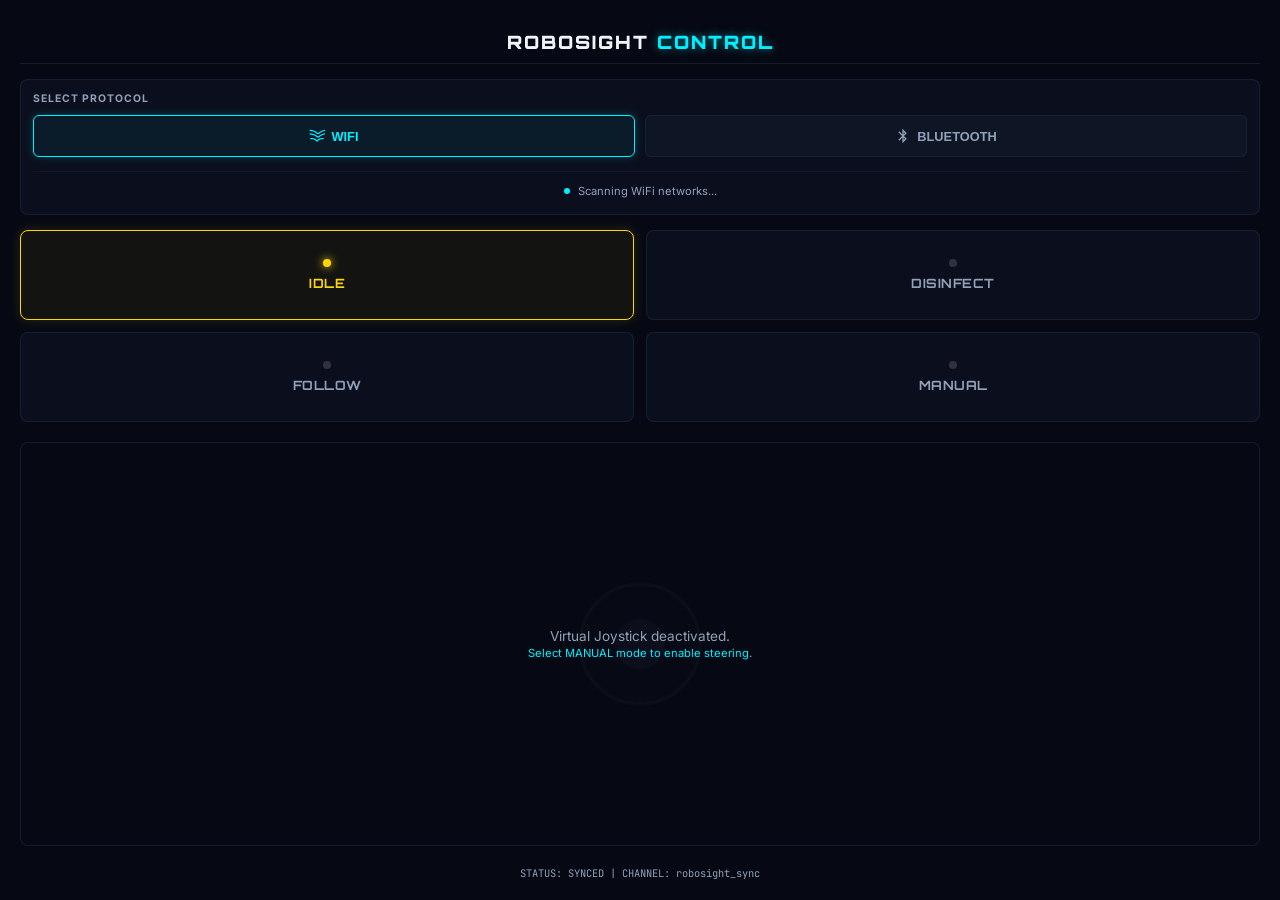
<file: mobile.html>
<!DOCTYPE html>
<html lang="en">
<head>
    <meta charset="UTF-8">
    <meta name="viewport" content="width=device-width, initial-scale=1.0, maximum-scale=1.0, user-scalable=no">
    <title>RoboSight 3D: Mobile Robot Controller</title>
    <!-- Fonts -->
    <link rel="preconnect" href="https://fonts.googleapis.com">
    <link rel="preconnect" href="https://fonts.gstatic.com" crossorigin>
    <link href="https://fonts.googleapis.com/css2?family=Inter:wght@400;600;700&family=Orbitron:wght@700;900&family=JetBrains+Mono:wght@500&display=swap" rel="stylesheet">
    <style>
        :root {
            --bg-darker: #060913;
            --bg-dark: #0a0f1d;
            --bg-panel: rgba(16, 23, 40, 0.7);
            --border-color: rgba(38, 55, 87, 0.4);
            --text-primary: #f0f4f9;
            --text-secondary: #90a1b9;
            --accent-blue: #00F0FF;
            --accent-yellow: #FFD60A;
            --accent-purple: #BD00FF;
            --accent-green: #34C759;
            --accent-red: #FF3B30;
        }

        * {
            box-sizing: border-box;
            margin: 0;
            padding: 0;
            user-select: none;
            -webkit-user-select: none;
        }

        body {
            background-color: var(--bg-darker);
            color: var(--text-primary);
            font-family: 'Inter', sans-serif;
            height: 100vh;
            overflow: hidden;
            display: flex;
            flex-direction: column;
            padding: 20px;
            justify-content: space-between;
        }

        header {
            text-align: center;
            padding: 10px 0;
            border-bottom: 1px solid var(--border-color);
            margin-bottom: 15px;
        }

        header h1 {
            font-family: 'Orbitron', sans-serif;
            font-size: 1.15rem;
            letter-spacing: 2px;
            font-weight: 900;
        }

        header h1 span {
            color: var(--accent-blue);
            text-shadow: 0 0 8px rgba(0, 240, 255, 0.5);
        }

        /* Connection Selector Card */
        .conn-section {
            background: rgba(16, 23, 40, 0.5);
            border: 1px solid var(--border-color);
            border-radius: 8px;
            padding: 12px;
            display: flex;
            flex-direction: column;
            gap: 10px;
            margin-bottom: 15px;
        }

        .conn-label {
            font-size: 0.65rem;
            font-weight: 700;
            color: var(--text-secondary);
            text-transform: uppercase;
            letter-spacing: 1px;
        }

        .toggle-row {
            display: flex;
            gap: 10px;
        }

        .btn-conn {
            flex: 1;
            background: rgba(16, 23, 40, 0.8);
            border: 1px solid var(--border-color);
            color: var(--text-secondary);
            padding: 12px;
            border-radius: 6px;
            font-size: 0.8rem;
            font-weight: 600;
            cursor: pointer;
            transition: all 0.2s;
            display: flex;
            justify-content: center;
            align-items: center;
            gap: 6px;
        }

        .btn-conn.active {
            border-color: var(--accent-blue);
            color: var(--accent-blue);
            box-shadow: 0 0 10px rgba(0, 240, 255, 0.2);
            background: rgba(0, 240, 255, 0.05);
        }

        /* Robot Modes Control Grid */
        .modes-grid {
            display: grid;
            grid-template-columns: 1fr 1fr;
            gap: 12px;
            margin-bottom: 20px;
        }

        .mode-card {
            background: rgba(16, 23, 40, 0.5);
            border: 1px solid var(--border-color);
            border-radius: 8px;
            padding: 16px;
            display: flex;
            flex-direction: column;
            align-items: center;
            justify-content: center;
            gap: 8px;
            cursor: pointer;
            transition: all 0.2s;
            height: 90px;
        }

        .mode-card h3 {
            font-family: 'Orbitron', sans-serif;
            font-size: 0.8rem;
            letter-spacing: 0.5px;
            color: var(--text-secondary);
        }

        .mode-card .icon-dot {
            width: 8px;
            height: 8px;
            border-radius: 50%;
            background: rgba(255, 255, 255, 0.15);
            transition: all 0.2s;
        }

        /* Mode-specific active highlights */
        .mode-card.active-idle {
            border-color: var(--accent-yellow);
            background: rgba(255, 214, 10, 0.05);
            box-shadow: 0 0 12px rgba(255, 214, 10, 0.15);
        }
        .mode-card.active-idle h3 { color: var(--accent-yellow); }
        .mode-card.active-idle .icon-dot { background: var(--accent-yellow); box-shadow: 0 0 8px var(--accent-yellow); }

        .mode-card.active-disinfect {
            border-color: var(--accent-purple);
            background: rgba(189, 0, 255, 0.05);
            box-shadow: 0 0 12px rgba(189, 0, 255, 0.15);
        }
        .mode-card.active-disinfect h3 { color: #e566ff; }
        .mode-card.active-disinfect .icon-dot { background: var(--accent-purple); box-shadow: 0 0 8px var(--accent-purple); }

        .mode-card.active-follow {
            border-color: var(--accent-blue);
            background: rgba(0, 240, 255, 0.05);
            box-shadow: 0 0 12px rgba(0, 240, 255, 0.15);
        }
        .mode-card.active-follow h3 { color: var(--accent-blue); }
        .mode-card.active-follow .icon-dot { background: var(--accent-blue); box-shadow: 0 0 8px var(--accent-blue); }

        .mode-card.active-manual {
            border-color: var(--accent-green);
            background: rgba(52, 199, 89, 0.05);
            box-shadow: 0 0 12px rgba(52, 199, 89, 0.15);
        }
        .mode-card.active-manual h3 { color: var(--accent-green); }
        .mode-card.active-manual .icon-dot { background: var(--accent-green); box-shadow: 0 0 8px var(--accent-green); }

        /* Joystick Section */
        .joystick-section {
            flex: 1;
            display: flex;
            flex-direction: column;
            align-items: center;
            justify-content: center;
            position: relative;
            background: rgba(10, 15, 29, 0.4);
            border: 1px solid var(--border-color);
            border-radius: 8px;
            padding: 15px;
            margin-bottom: 10px;
        }

        #joystick-canvas {
            display: block;
            touch-action: none;
        }

        .joystick-disabled-overlay {
            position: absolute;
            top: 0;
            left: 0;
            right: 0;
            bottom: 0;
            background: rgba(6, 9, 19, 0.85);
            display: flex;
            align-items: center;
            justify-content: center;
            text-align: center;
            border-radius: 8px;
            z-index: 10;
            padding: 20px;
            font-size: 0.85rem;
            color: var(--text-secondary);
        }

        /* Footer info */
        footer {
            text-align: center;
            font-size: 0.65rem;
            color: var(--text-secondary);
            font-family: 'JetBrains Mono', monospace;
            padding-top: 10px;
        }

        .devices-box {
            border-top: 1px solid rgba(38, 55, 87, 0.2);
            padding-top: 8px;
            margin-top: 4px;
        }

        .scanner-row {
            display: flex;
            align-items: center;
            gap: 8px;
            padding: 4px 0;
            justify-content: center;
        }

        .scanner-dot {
            width: 6px;
            height: 6px;
            border-radius: 50%;
            background: var(--accent-blue);
            animation: pulse-blue-scanner 1.5s infinite;
        }

        .device-list {
            display: flex;
            flex-direction: column;
            gap: 6px;
            max-height: 85px;
            overflow-y: auto;
            padding-right: 4px;
        }

        .device-list::-webkit-scrollbar {
            width: 3px;
        }
        .device-list::-webkit-scrollbar-thumb {
            background: rgba(255, 255, 255, 0.1);
            border-radius: 2px;
        }

        .device-item {
            display: flex;
            justify-content: space-between;
            align-items: center;
            background: rgba(255, 255, 255, 0.02);
            border: 1px solid rgba(255, 255, 255, 0.05);
            padding: 6px 10px;
            border-radius: 4px;
            font-size: 0.72rem;
            cursor: pointer;
            transition: all 0.2s;
        }

        .device-item:hover, .device-item.selected {
            background: rgba(0, 240, 255, 0.05);
            border-color: rgba(0, 240, 255, 0.3);
        }

        .device-info {
            display: flex;
            flex-direction: column;
            gap: 2px;
            text-align: left;
        }

        .device-name {
            font-weight: 600;
            color: var(--text-primary);
        }

        .device-sub {
            font-size: 0.6rem;
            color: var(--text-secondary);
        }

        .device-status {
            font-size: 0.65rem;
            font-weight: 700;
            text-transform: uppercase;
        }

        .device-status.connected {
            color: var(--accent-green);
        }
        .device-status.available {
            color: var(--accent-blue);
        }
        .device-status.saved {
            color: var(--text-secondary);
        }

        @keyframes pulse-blue-scanner {
            0% { transform: scale(0.9); opacity: 0.4; }
            50% { transform: scale(1.2); opacity: 1.0; box-shadow: 0 0 6px var(--accent-blue); }
            100% { transform: scale(0.9); opacity: 0.4; }
        }
    </style>
</head>
<body>
    <header>
        <h1>ROBOSIGHT <span>CONTROL</span></h1>
    </header>

    <!-- Connection Selectors -->
    <div class="conn-section">
        <span class="conn-label">Select Protocol</span>
        <div class="toggle-row">
            <button class="btn-conn active" id="btn-conn-wifi">
                <svg viewBox="0 0 24 24" width="16" height="16"><path fill="currentColor" d="M12 21l-1.4-1.4c-1.6-1.6-3.8-2.6-6.6-2.6H2v-2h2c3.3 0 6.1 1.3 8 3.4 1.9-2.1 4.7-3.4 8-3.4h2v2h-2c-2.8 0-5 1-6.6 2.6L12 21zm0-6.8c-2.8-2.8-6.6-4.5-11-4.5V7.7c5 0 9.4 2 12.6 5.2C16.8 9.7 21.2 7.7 26.2 7.7v2c-4.4 0-8.2 1.7-11 4.5zM12 9C9.2 6.2 5.4 4.5 1 4.5V2.5c5 0 9.4 2 12.6 5.2C16.8 4.5 21.2 2.5 26.2 2.5v2c-4.4 0-8.2 1.7-11 4.5z"/></svg>
                <span>WIFI</span>
            </button>
            <button class="btn-conn" id="btn-conn-bt">
                <svg viewBox="0 0 24 24" width="16" height="16"><path fill="currentColor" d="M17.71 7.71L12 2h-1v7.59L6.41 5 5 6.41 10.59 12 5 17.59 6.41 19 11 14.41V22h1l5.71-5.71-4.3-4.29 4.3-4.29zM13 5.83l1.88 1.88L13 9.59V5.83zm1.88 10.29L13 18.17v-3.76l1.88 1.88z"/></svg>
                <span>BLUETOOTH</span>
            </button>
        </div>
        
        <!-- Available Devices Box -->
        <div class="devices-box">
            <div class="scanner-row" id="scanner-row">
                <span class="scanner-dot"></span>
                <span id="scanner-text" style="font-size: 0.7rem; color: var(--text-secondary);">Scanning WiFi networks...</span>
            </div>
            <div class="device-list" id="device-list" style="display: none;"></div>
        </div>
    </div>

    <!-- Mode Grids -->
    <div class="modes-grid">
        <div class="mode-card active-idle" id="card-idle" onclick="setMode('idle')">
            <span class="icon-dot"></span>
            <h3>IDLE</h3>
        </div>
        <div class="mode-card" id="card-disinfect" onclick="setMode('disinfect')">
            <span class="icon-dot"></span>
            <h3>DISINFECT</h3>
        </div>
        <div class="mode-card" id="card-follow" onclick="setMode('follow')">
            <span class="icon-dot"></span>
            <h3>FOLLOW</h3>
        </div>
        <div class="mode-card" id="card-manual" onclick="setMode('manual')">
            <span class="icon-dot"></span>
            <h3>MANUAL</h3>
        </div>
    </div>

    <!-- Canvas Joystick -->
    <div class="joystick-section">
        <!-- Disabled state mask -->
        <div class="joystick-disabled-overlay" id="joystick-overlay">
            <p>Virtual Joystick deactivated.<br><span style="font-size: 0.7rem; color: var(--accent-blue);">Select MANUAL mode to enable steering.</span></p>
        </div>
        <canvas id="joystick-canvas" width="200" height="200"></canvas>
    </div>

    <footer>
        STATUS: SYNCED | CHANNEL: robosight_sync
    </footer>

    <script>
        // Init BroadcastChannel for synchronizing with the main dashboard
        const syncChannel = new BroadcastChannel('robosight_mobile_sync');
        
        let activeMode = 'idle';
        let connType = 'wifi';

        const wifiDevices = [
            { name: 'RoboSight_Bot_WiFi_5G', sub: 'Signal: 94% | IP: 192.168.1.120', status: 'connected' },
            { name: 'RoboSight_Bot_WiFi_Backup', sub: 'Signal: 68% | IP: 192.168.1.121', status: 'available' },
            { name: 'Office_Network_2G', sub: 'Signal: 45% | Saved', status: 'saved' }
        ];

        const btDevices = [
            { name: 'RoboSight_BLE_v4', sub: 'RSSI: -42dBm | MAC: 00:1A:7D:DA:71:11', status: 'connected' },
            { name: 'Robot_Chassis_BT', sub: 'RSSI: -65dBm | MAC: 00:1A:7D:DA:71:12', status: 'available' },
            { name: 'UVC_Disinfection_Module_BLE', sub: 'RSSI: -80dBm | MAC: 00:1A:7D:DA:71:13', status: 'saved' }
        ];

        let selectedDevice = 'RoboSight_Bot_WiFi_5G';

        function renderDevicesList() {
            const listEl = document.getElementById('device-list');
            if (!listEl) return;
            listEl.innerHTML = '';
            
            const devices = connType === 'wifi' ? wifiDevices : btDevices;
            
            devices.forEach(dev => {
                const item = document.createElement('div');
                const isSelected = dev.name === selectedDevice;
                item.className = `device-item ${isSelected ? 'selected' : ''}`;
                item.onclick = () => selectDevice(dev.name);
                
                item.innerHTML = `
                    <div class="device-info">
                        <span class="device-name">${dev.name}</span>
                        <span class="device-sub">${dev.sub}</span>
                    </div>
                    <span class="device-status ${isSelected ? 'connected' : dev.status}">${isSelected ? 'Connected' : dev.status}</span>
                `;
                listEl.appendChild(item);
            });
        }

        function selectDevice(name) {
            selectedDevice = name;
            renderDevicesList();
            sendSyncMessage('conn_device', name);
        }

        function triggerScan() {
            const scanner = document.getElementById('scanner-row');
            const scannerText = document.getElementById('scanner-text');
            const listEl = document.getElementById('device-list');
            
            if (!scanner || !listEl) return;
            
            scanner.style.display = 'flex';
            listEl.style.display = 'none';
            scannerText.innerText = connType === 'wifi' ? 'Scanning WiFi networks...' : 'Searching Bluetooth LE devices...';
            
            // Set default selected device based on protocol
            selectedDevice = connType === 'wifi' ? 'RoboSight_Bot_WiFi_5G' : 'RoboSight_BLE_v4';
            sendSyncMessage('conn_device', selectedDevice);
            
            setTimeout(() => {
                scanner.style.display = 'none';
                listEl.style.display = 'flex';
                renderDevicesList();
            }, 1200);
        }
        
        // Joystick State variables
        const canvas = document.getElementById('joystick-canvas');
        const ctx = canvas.getContext('2d');
        const centerX = canvas.width / 2;
        const centerY = canvas.height / 2;
        const baseRadius = 60;
        const handleRadius = 25;
        
        let touchId = null;
        let handleX = centerX;
        let handleY = centerY;
        let isDragging = false;

        // Establish pairing on load
        window.addEventListener('load', () => {
            sendSyncMessage('ping', {});
            drawJoystick();
            triggerScan();
            // Start heartbeat ping every 2 seconds
            setInterval(() => {
                sendSyncMessage('ping', {});
            }, 2000);
        });

        function setMode(mode) {
            activeMode = mode;
            
            // Remove active classes
            document.querySelectorAll('.mode-card').forEach(card => {
                card.className = 'mode-card';
            });
            
            // Highlight selected card
            const activeCard = document.getElementById(`card-${mode}`);
            activeCard.classList.add(`active-${mode}`);
            
            // Toggle joystick overlay mask
            const overlay = document.getElementById('joystick-overlay');
            if (mode === 'manual') {
                overlay.style.display = 'none';
            } else {
                overlay.style.display = 'flex';
                resetJoystick();
            }

            // Dispatch command
            sendSyncMessage('mode', mode);
        }

        // Connection Selector Toggles
        document.getElementById('btn-conn-wifi').addEventListener('click', () => setConnType('wifi'));
        document.getElementById('btn-conn-bt').addEventListener('click', () => setConnType('bluetooth'));

        function setConnType(type) {
            connType = type;
            document.getElementById('btn-conn-wifi').className = type === 'wifi' ? 'btn-conn active' : 'btn-conn';
            document.getElementById('btn-conn-bt').className = type === 'bluetooth' ? 'btn-conn active' : 'btn-conn';
            sendSyncMessage('conn_type', type);
            triggerScan();
        }

        function sendSyncMessage(type, value) {
            syncChannel.postMessage({
                source: 'mobile_controller',
                type: type,
                value: value,
                timestamp: Date.now()
            });
        }

        /* Canvas Touch Joystick Drawer and Event handlers */
        
        function drawJoystick() {
            ctx.clearRect(0, 0, canvas.width, canvas.height);
            
            // Draw background circle base
            ctx.beginPath();
            ctx.arc(centerX, centerY, baseRadius, 0, Math.PI * 2);
            ctx.fillStyle = 'rgba(255, 255, 255, 0.04)';
            ctx.strokeStyle = 'rgba(255, 255, 255, 0.15)';
            ctx.lineWidth = 3;
            ctx.fill();
            ctx.stroke();
            
            // Draw guiding axes
            ctx.beginPath();
            ctx.moveTo(centerX - baseRadius, centerY);
            ctx.lineTo(centerX + baseRadius, centerY);
            ctx.moveTo(centerX, centerY - baseRadius);
            ctx.lineTo(centerX, centerY + baseRadius);
            ctx.strokeStyle = 'rgba(255, 255, 255, 0.05)';
            ctx.lineWidth = 1;
            ctx.stroke();

            // Draw interactive handle knob
            ctx.beginPath();
            ctx.arc(handleX, handleY, handleRadius, 0, Math.PI * 2);
            
            const gradient = ctx.createRadialGradient(handleX, handleY, 2, handleX, handleY, handleRadius);
            gradient.addColorStop(0, '#5eff89');
            gradient.addColorStop(1, '#1b9c3e');
            
            ctx.fillStyle = activeMode === 'manual' ? gradient : 'rgba(94, 111, 136, 0.4)';
            ctx.shadowColor = activeMode === 'manual' ? '#34c759' : 'transparent';
            ctx.shadowBlur = activeMode === 'manual' ? 8 : 0;
            ctx.fill();
        }

        function handleTouchStart(e) {
            if (activeMode !== 'manual') return;
            const touch = e.changedTouches[0];
            const rect = canvas.getBoundingClientRect();
            const tx = touch.clientX - rect.left;
            const ty = touch.clientY - rect.top;
            
            // Check if touch is near base area
            const dist = Math.sqrt(Math.pow(tx - centerX, 2) + Math.pow(ty - centerY, 2));
            if (dist < baseRadius + 20) {
                touchId = touch.identifier;
                isDragging = true;
                updateHandle(tx, ty);
            }
        }

        function handleTouchMove(e) {
            if (!isDragging) return;
            for (let i = 0; i < e.touches.length; i++) {
                if (e.touches[i].identifier === touchId) {
                    const rect = canvas.getBoundingClientRect();
                    const tx = e.touches[i].clientX - rect.left;
                    const ty = e.touches[i].clientY - rect.top;
                    updateHandle(tx, ty);
                    break;
                }
            }
        }

        function handleTouchEnd(e) {
            for (let i = 0; i < e.changedTouches.length; i++) {
                if (e.changedTouches[i].identifier === touchId) {
                    resetJoystick();
                    break;
                }
            }
        }

        function updateHandle(tx, ty) {
            let dx = tx - centerX;
            let dy = ty - centerY;
            const distance = Math.sqrt(dx * dx + dy * dy);
            
            if (distance > baseRadius) {
                // Constrain handle to base circle boundary
                handleX = centerX + (dx / distance) * baseRadius;
                handleY = centerY + (dy / distance) * baseRadius;
            } else {
                handleX = tx;
                handleY = ty;
            }
            
            drawJoystick();
            
            // Map offsets to velocities
            // Linear velocity v: forward is positive (upwards touch drag)
            const v = -((handleY - centerY) / baseRadius);
            // Angular velocity w: right turn is negative (or standard right hand rule)
            const w = -((handleX - centerX) / baseRadius);
            
            sendSyncMessage('teleop', { linear: v * 0.8, angular: w * 1.2 });
        }

        function resetJoystick() {
            touchId = null;
            isDragging = false;
            handleX = centerX;
            handleY = centerY;
            drawJoystick();
            sendSyncMessage('teleop', { linear: 0.0, angular: 0.0 });
        }

        // Touch event bindings
        canvas.addEventListener('touchstart', handleTouchStart, { passive: true });
        window.addEventListener('touchmove', handleTouchMove, { passive: false });
        window.addEventListener('touchend', handleTouchEnd, { passive: true });
        
        // Mouse fallback support for desktop simulation testing
        canvas.addEventListener('mousedown', (e) => {
            if (activeMode !== 'manual') return;
            isDragging = true;
            const rect = canvas.getBoundingClientRect();
            updateHandle(e.clientX - rect.left, e.clientY - rect.top);
        });

        window.addEventListener('mousemove', (e) => {
            if (!isDragging) return;
            const rect = canvas.getBoundingClientRect();
            updateHandle(e.clientX - rect.left, e.clientY - rect.top);
        });

        window.addEventListener('mouseup', () => {
            if (isDragging) resetJoystick();
        });
    </script>
</body>
</html>
</file>
